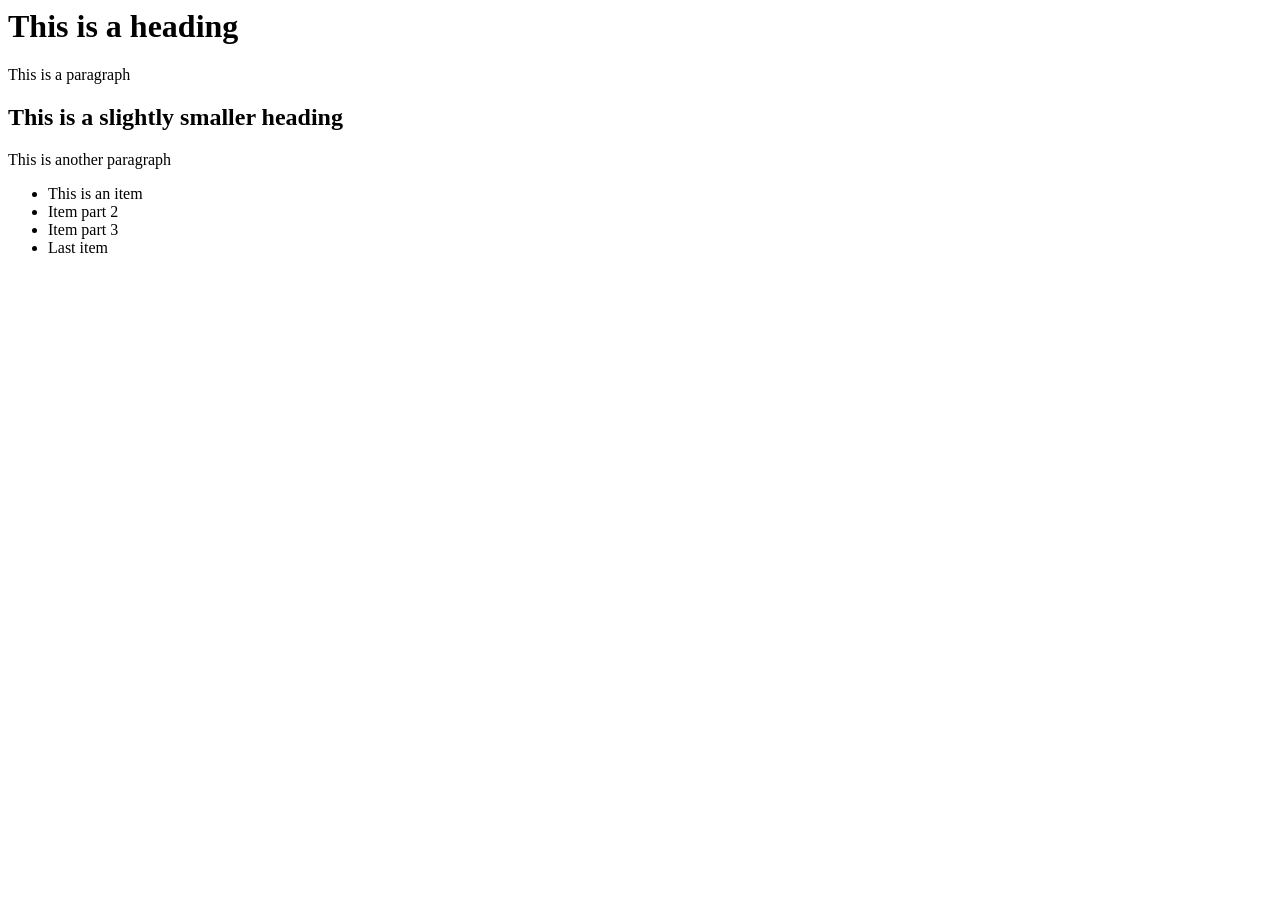
<file: index.html>
<html>
    <head>
        <title>INFT1206 - Lab 1 Part 1</title>
        <!--
        This is a comment, use this for future submissions

        Name: Julius mark Napuli
        Date: May 8 2026
        File: index.html
        
        Desc: Homepage for the INFT1206 website 

        -->
    </head>
    <body>
        <h1>This is a heading</h1>
        <p>This is a paragraph</p>
        <h2>This is a slightly smaller heading</h2>
        <p>This is another paragraph</p>

        <ul>
            <li>This is an item</li>
            <li>Item part 2</li>
            <li>Item part 3</li>
            <li>Last item</li>
        </ul>
    </body> 
</html>
</file>
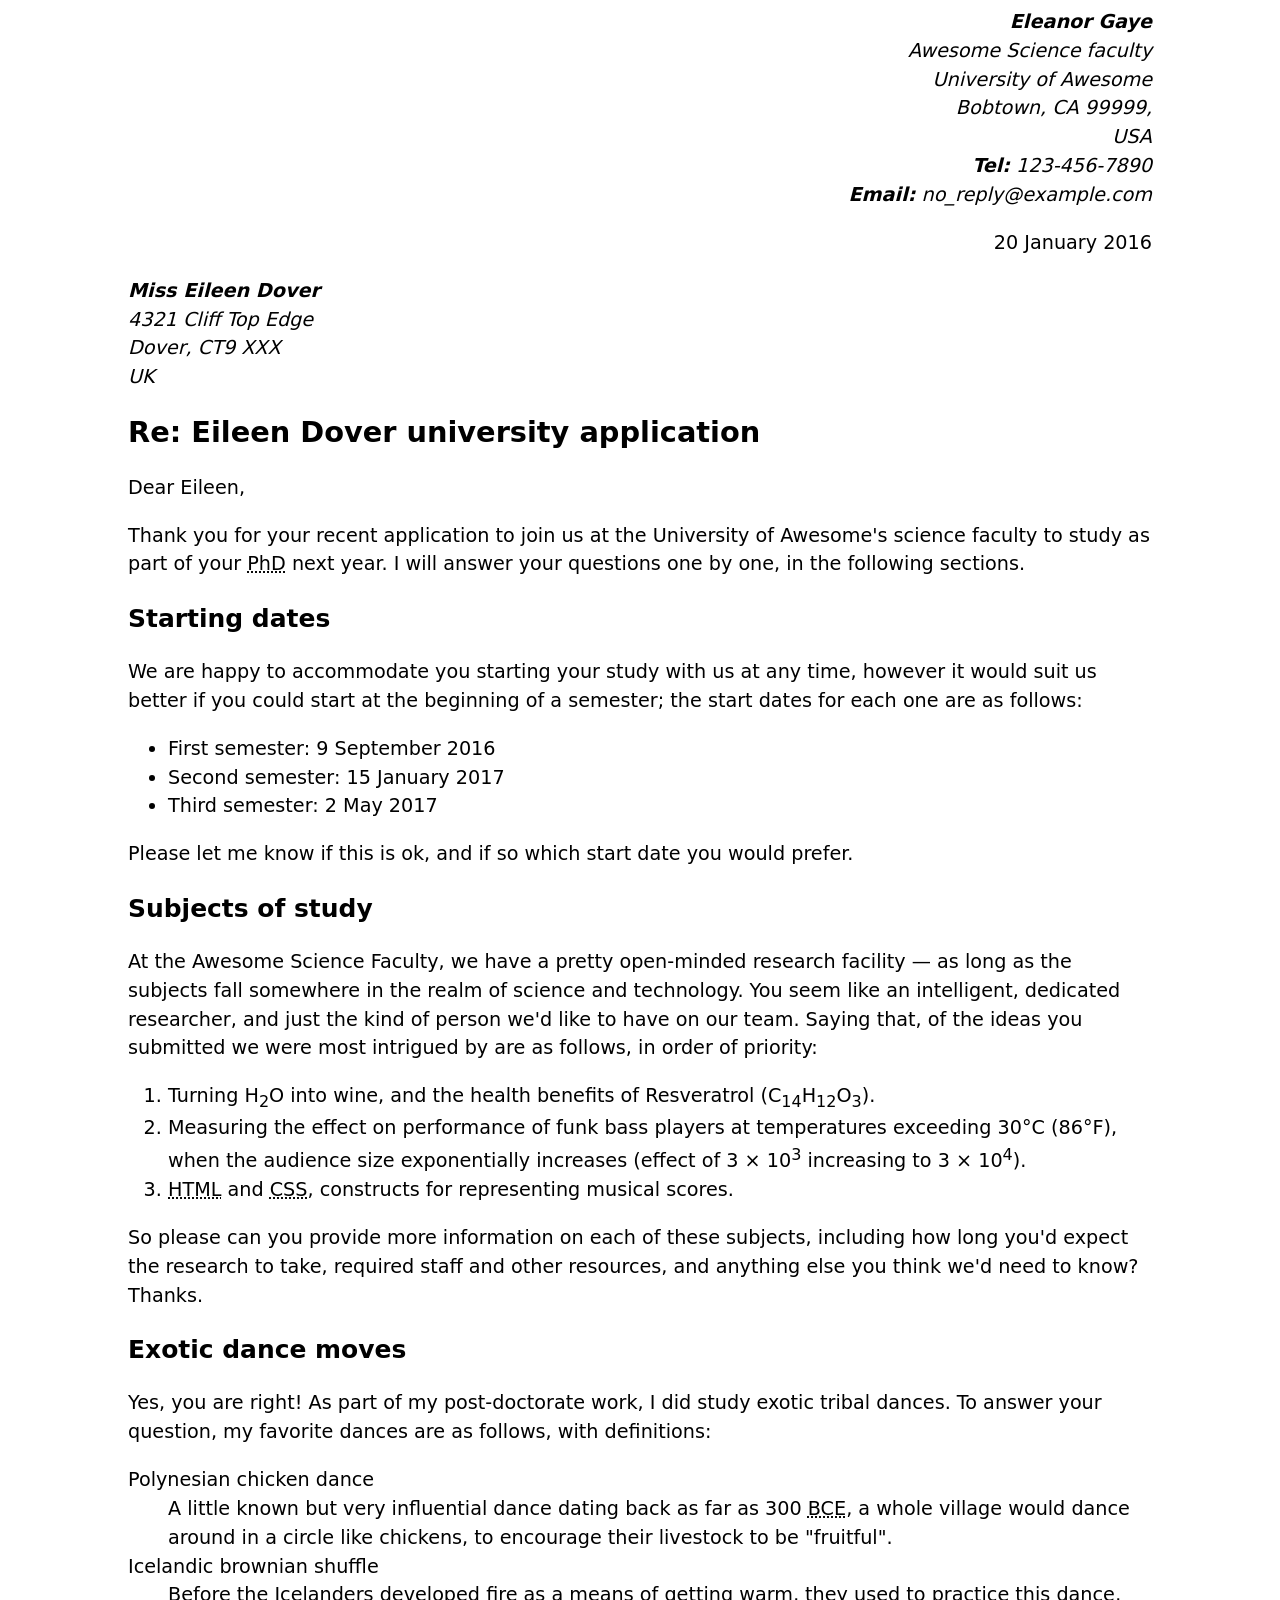
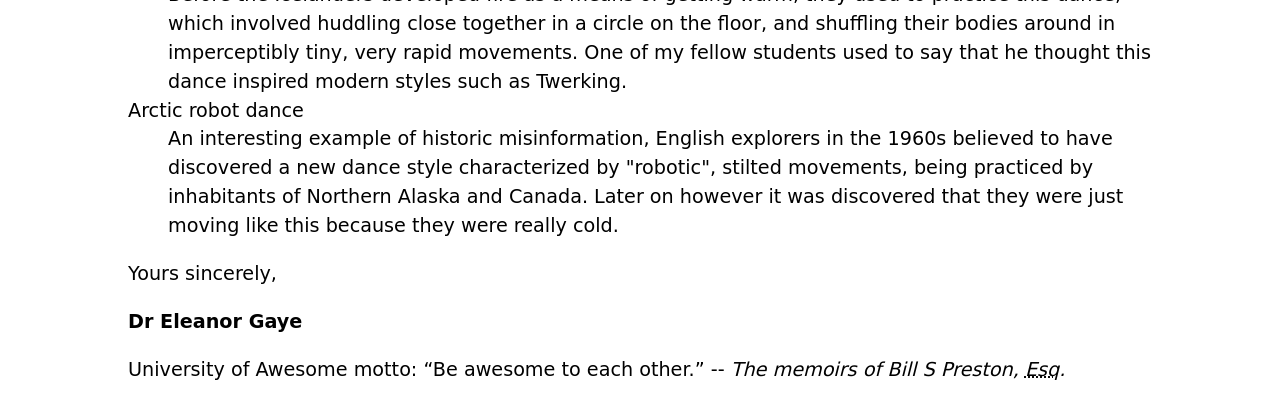
<file: lab 1/part1/index.html>
<!DOCTYPE html>
<html lang="en">
    <head>
        <meta charset="utf-8">
        <meta name="author" content="Dr. Eleanor gaye">

        <title> INFT1206 - Lab 1 Part 1 </title>
        <!--
        Name: Julius mark Napuli
        File: index.html
        Date: 13 May 2026
        Lab 1 Part one for INFT1206, a resume cover letter
        -->
        <style>
            body {
            font: 1.2em / 1.5 system-ui;
            width:80%;
            margin-left: auto;
            margin-right: auto;
            }

            .sender-column {
            text-align: right;
            }       

            h1 {
            font-size: 1.5em;
            }

            h2 {
            font-size: 1.3em;
            }
        </style>
    </head>
    
    <body>
        <address class = "sender-column"><strong>Eleanor Gaye</strong> 
        <br>Awesome Science faculty
        <br>University of Awesome
        <br>Bobtown, CA 99999,
        <br>USA
        <br><strong>Tel:</strong> 123-456-7890
        <br><strong>Email:</strong> no_reply@example.com</address>

        <p class="sender-column"><time datetime ="2016-01-20">20 January 2016</time></p>

        <address><strong>Miss Eileen Dover</strong>
        <br>4321 Cliff Top Edge
        <br>Dover, CT9 XXX
        <br>UK</address>

        <h1>Re: Eileen Dover university application</h1> 

        <p>Dear Eileen,</p>

        <p>Thank you for your recent application to join us at the University of
        Awesome's science faculty to study as part of your
        <abbr title = "Doctor of Philosophy">PhD</abbr> next year. I will answer your
        questions one by one, in the following sections.</p>

        <h2>Starting dates</h2>
        <p>We are happy to accommodate you starting your study with us at any time,
        however it would suit us better if you could start at the beginning of a
        semester; the start dates for each one are as follows:</p>

        <ul>
            <li>First semester: <time datetime ="2016-09-09">9 September 2016</time></li>
            <li>Second semester: <time datetime ="2017-01-15">15 January 2017</time></li>
            <li>Third semester: <time datetime ="2017-05-13">2 May 2017</time></li>
        </ul>

        <p>Please let me know if this is ok, and if so which start date you would
        prefer.</p>

        <h2>Subjects of study</h2>

        <p>At the Awesome Science Faculty, we have a pretty open-minded research
        facility — as long as the subjects fall somewhere in the realm of science
        and technology. You seem like an intelligent, dedicated researcher, and
        just the kind of person we'd like to have on our team. Saying that, of the
        ideas you submitted we were most intrigued by are as follows, in order of
        priority:</p>

        <ol>
            <li>Turning H<sub>2</sub>O into wine, and the health benefits of Resveratrol
            (C<sub>14</sub>H<sub>12</sub>O<sub>3</sub>).</li>
            <li>Measuring the effect on performance of funk bass players at temperatures
            exceeding 30°C (86°F), when the audience size exponentially increases
            (effect of 3 × 10<sup>3</sup> increasing to 3 × 10<sup>4</sup>).</li>
            <li><abbr title = "Hyper Text Markup Language">HTML</abbr> and <abbr title = "Cascading Style Sheet">CSS</abbr>, constructs for representing musical scores.</li>
        </ol>

        <p>So please can you provide more information on each of these subjects,
        including how long you'd expect the research to take, required staff and
        other resources, and anything else you think we'd need to know? Thanks.</p>

        <h2>Exotic dance moves</h2>

        <p>Yes, you are right! As part of my post-doctorate work, I
        did study exotic tribal dances. To answer your question, my
        favorite dances are as follows, with definitions:</p>

        <dl>
            <dt>Polynesian chicken dance</dt>
                <dd>A little known but very influential dance dating back as far as
                300 <abbr title = "Before Common Era">BCE</abbr>, a whole village would
                dance around in a circle like chickens, to encourage their livestock to
                be "fruitful".</dd>
            <dt>Icelandic brownian shuffle</dt>
            <dd>Before the Icelanders developed fire as a means of getting warm, they
                used to practice this dance, which involved huddling close together in a
                circle on the floor, and shuffling their bodies around in imperceptibly
                tiny, very rapid movements. One of my fellow students used to say that
                he thought this dance inspired modern styles such as Twerking.</dd>
            <dt>Arctic robot dance</dt>
                <dd>An interesting example of historic misinformation, English explorers in
                the 1960s believed to have discovered a new dance style characterized by
                "robotic", stilted movements, being practiced by inhabitants of Northern
                Alaska and Canada. Later on however it was discovered that they were
                just moving like this because they were really cold.</dd>

        </dl>

        <p>Yours sincerely,</p>

        <p><strong>Dr Eleanor Gaye</strong></p>
        <p>University of Awesome motto: <q>Be awesome to each other.</q> -- 
            <cite>The memoirs of Bill S Preston, <abbr title = "Esquire">Esq</abbr>.</cite>
        </p>

    </body>

</html>
</file>
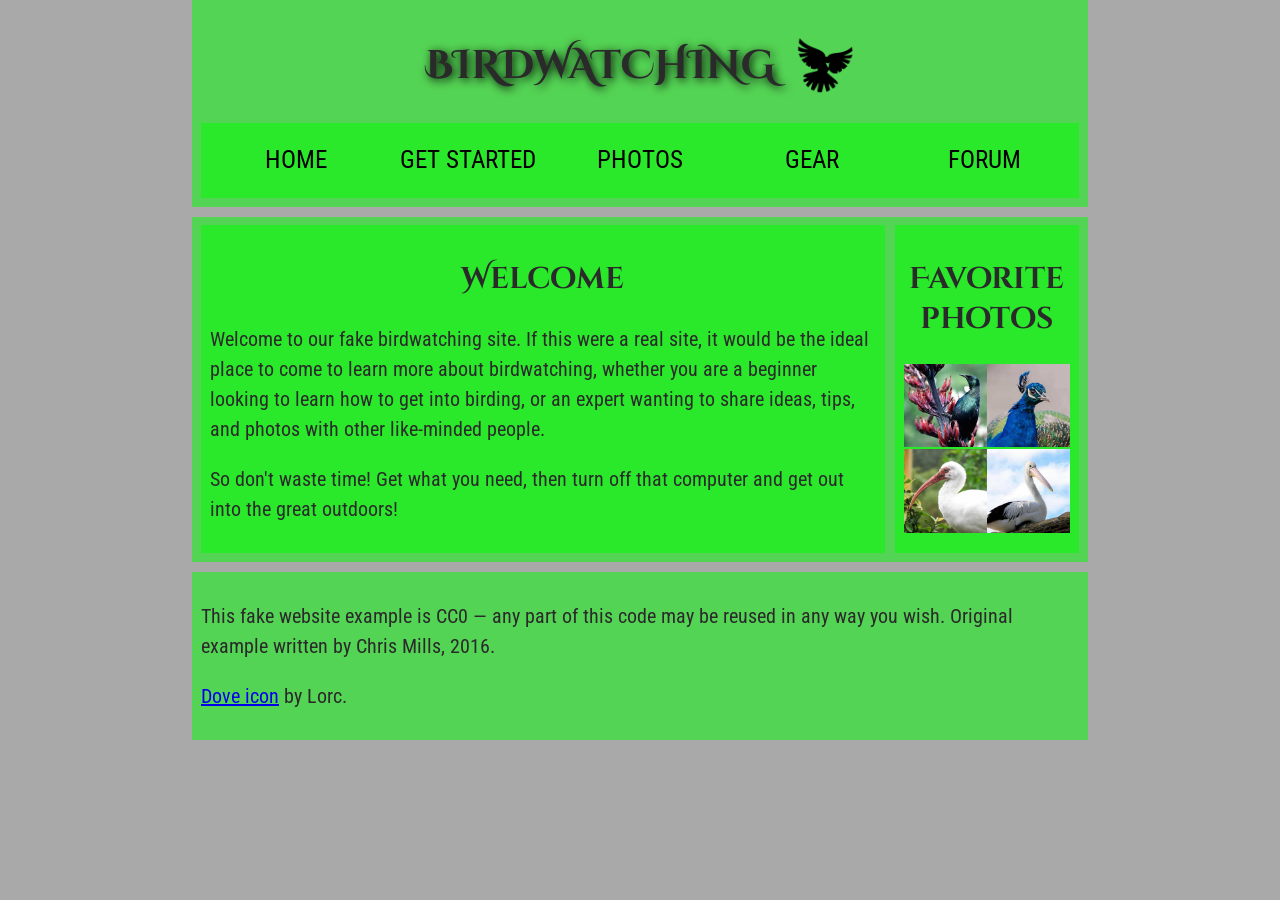
<file: lab 1/part2/index.html>
<!doctype html>
<html lang="en">
  <head>
    <meta charset="utf-8">
    <title>Birdwatching</title>
    
    <!--
        Name: Julius mark Napuli
        File: index.html
        Date: 22 May 2026
        Lab 1 Part two for INFT1206, a birdwatching website
        -->
    
    <link
      href="https://fonts.googleapis.com/css?family=Roboto+Condensed:300%7CCinzel+Decorative:700" rel="stylesheet">

    <link
      rel="stylesheet"
      href="css/style.css">

  </head>

  <body>

    <header>
      <h1>
        Birdwatching
        <img src="images/dove.png" alt="a simple dove logo">
      </h1>
    
      <nav>
        <ul>
          <li><a href="#">Home</a></li>
          <li><a href="#">Get started</a></li>
          <li><a href="#">Photos</a></li>
          <li><a href="#">Gear</a></li>
          <li><a href="#">Forum</a></li>
        </ul>
      </nav>
    </header>

    <main>
      
      <article>
        <h2>Welcome</h2>
        <p>
          Welcome to our fake birdwatching site. If this were a real site, it
          would be the ideal place to come to learn more about birdwatching,
          whether you are a beginner looking to learn how to get into birding, or
          an expert wanting to share ideas, tips, and photos with other
          like-minded people.
        </p>

        <p>
          So don't waste time! Get what you need, then turn off that computer and
          get out into the great outdoors!
        </p>
      </article>
      
      <aside>
      <h2>Favorite photos</h2>

      <a href = "images/favorite-bird-1.jpg">
        <img src="images/favorite-bird-1_th.jpg" alt="greenish_bird"> 
      </a>

      <a href = "images/favorite-bird-2.jpg">
        <img src="images/favorite-bird-2_th.jpg" alt="peacock_I_think"> 
      </a>

      <a href = "images/favorite-bird-3.jpg">
        <img src="images/favorite-bird-3_th.jpg" alt="long_beak_white_bird"> 
      </a>

      <a href = "images/favorite-bird-4.jpg">
        <img src="images/favorite-bird-4_th.jpg" alt="pelican"> 
      </a>
      </aside>

    </main>

    <footer>
      <p>
        This fake website example is CC0 — any part of this code may be reused
        in any way you wish. Original example written by Chris Mills, 2016.
      </p>
    
      <p>
        <a href="http://game-icons.net/lorc/originals/dove.html">Dove icon</a>
        by Lorc.
      </p>
    </footer>

  </body>
</html>
</file>
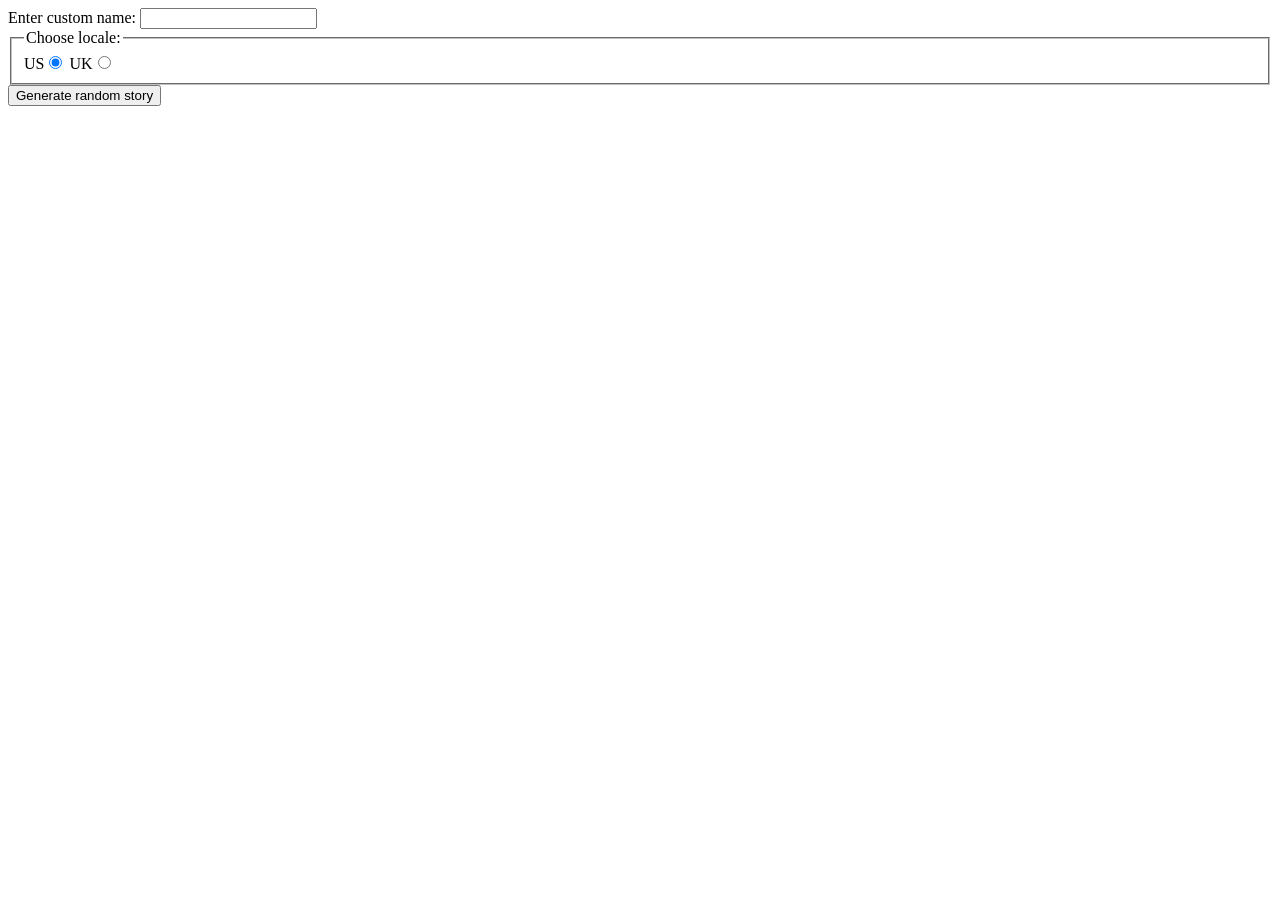
<file: lab_4/part1/index.html>
<!--

         Name:  Julius mark Napuli
         File: lab_4/part1/index.html
         Date: July 30th, 2026
         
          A silly story generator

-->
<!DOCTYPE html>
<html lang="en">
<head>
    <meta charset="utf-8">
    <title> Silly story generator </title>
</head>

<body>
  <div>
    <label for="custom-name">Enter custom name:</label>
    <input id="custom-name" type="text" placeholder="" />
  </div>
  <fieldset>
    <legend>Choose locale:</legend>
    <label for="us">US</label
    ><input id="us" type="radio" name="uk-us" value="us" checked />
    <label for="uk">UK</label
    ><input id="uk" type="radio" name="uk-us" value="uk" />
  </fieldset>
  <div>
    <button class="generate">Generate random story</button>
  </div>
  <!-- Thanks a lot to Willy Aguirre for his help with the code for this assessment -->
  <p class="story"></p>
  <script src = "main.js"></script>
</body>
</html>
</file>
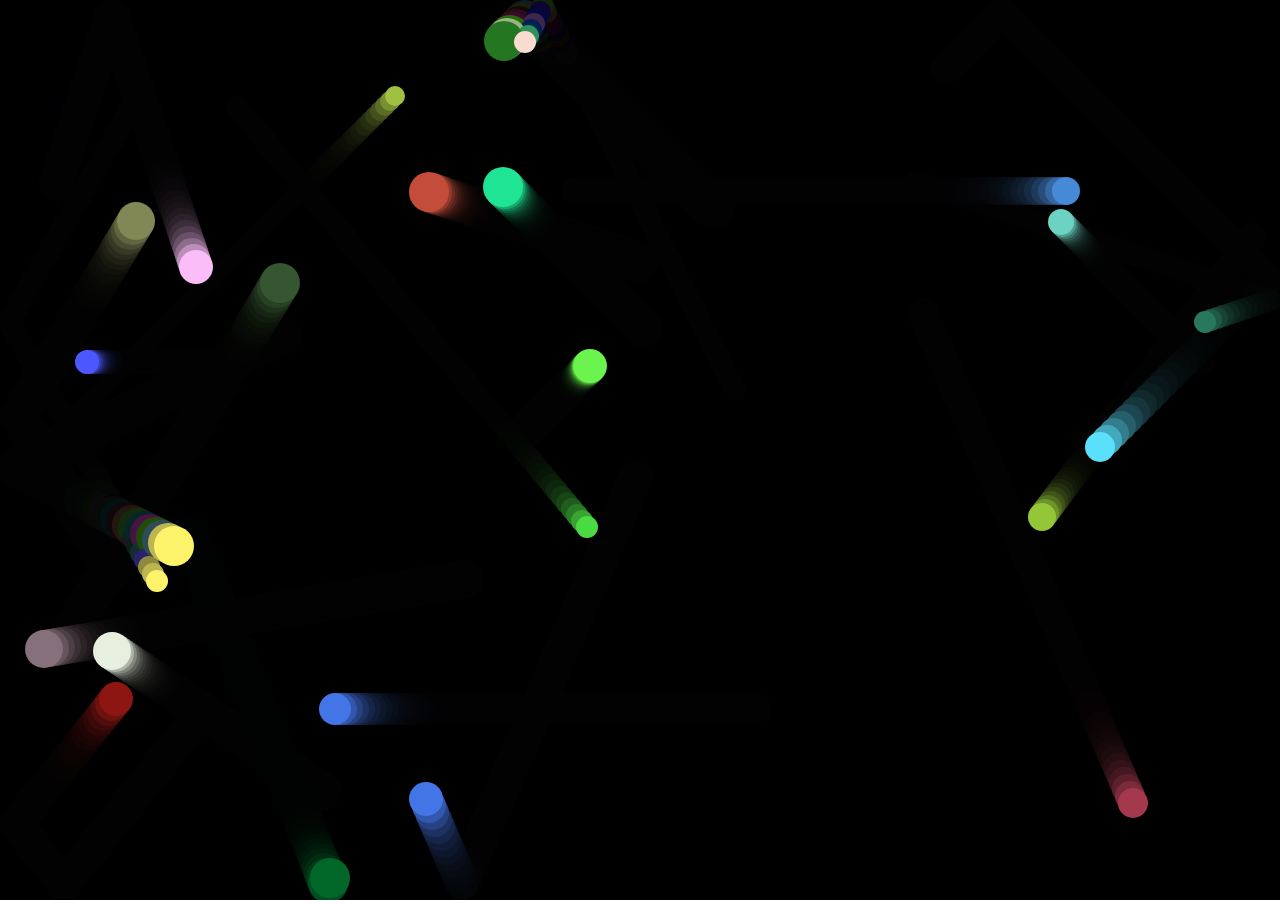
<file: lab_4/part3/index.html>
<!--

         Name:  Julius mark Napuli
         File: lab_4/part1/index.html
         Date: July 30th, 2026

         Bouncing balls website
-->

<!DOCTYPE html>
<html lang="en">
<head>
  <meta charset="utf-8">
  <title>Bouncing Balls</title>
  <link rel="stylesheet" href="css/style.css">
</head>

<body>
  <canvas></canvas>
  <script src="script.js"></script>
</body>

</html>
</file>
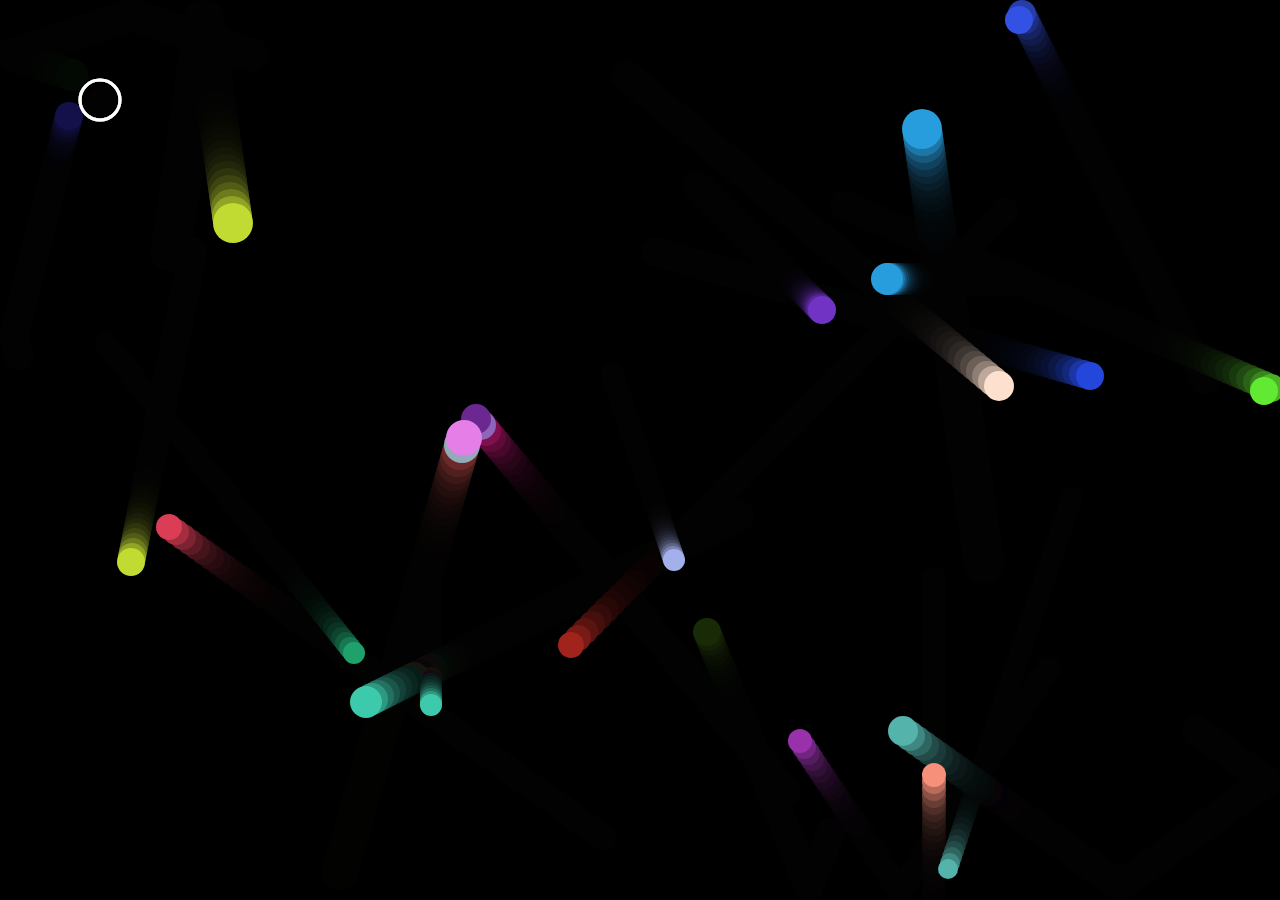
<file: lab_4/part4/index.html>
<!--

         Name:  Julius mark Napuli
         File: lab_4/part1/index.html
         Date: July 30th, 2026

         Bouncing balls website
-->

<!DOCTYPE html>
<html lang="en">
<head>
  <meta charset="utf-8">
  <title>Bouncing Balls Pt.2</title>
  <link rel="stylesheet" href="css/style.css">
</head>

<body>
  <canvas></canvas>
  <script src="main.js"></script>
</body>

</html>
</file>
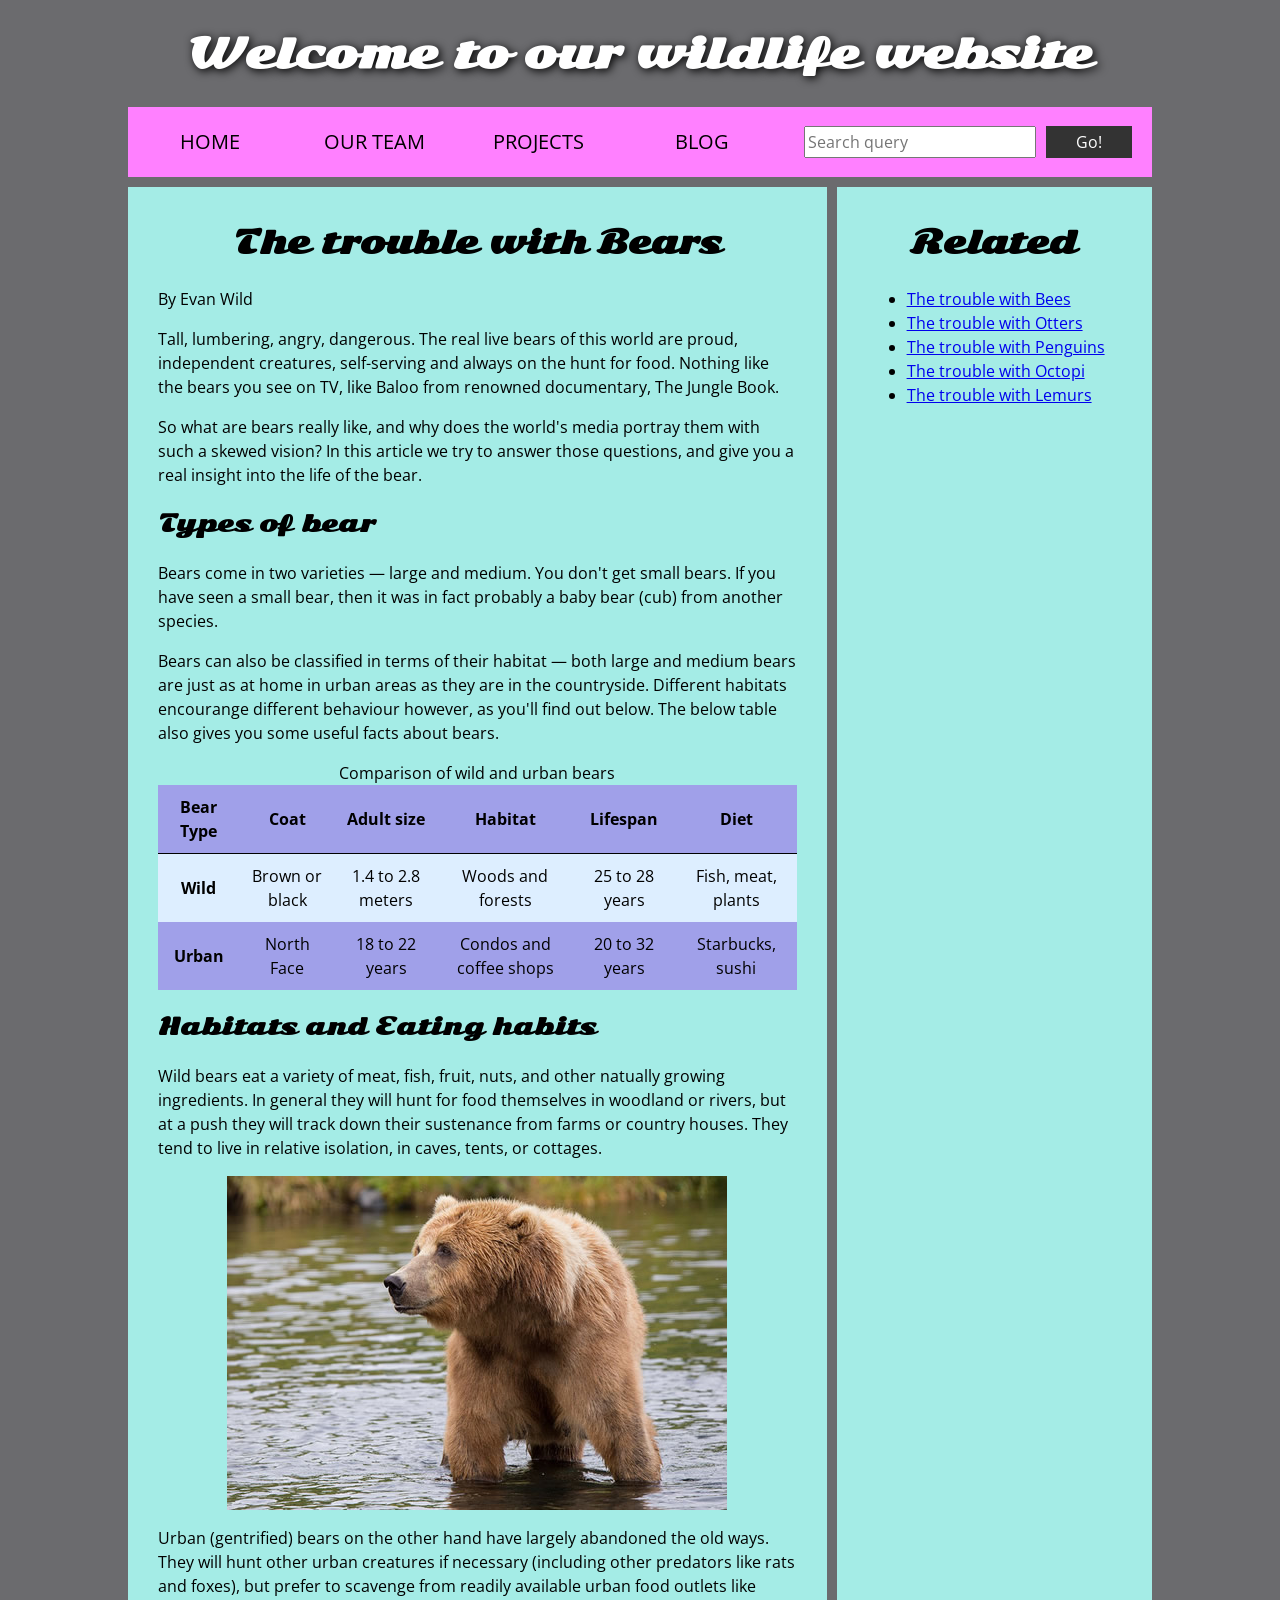
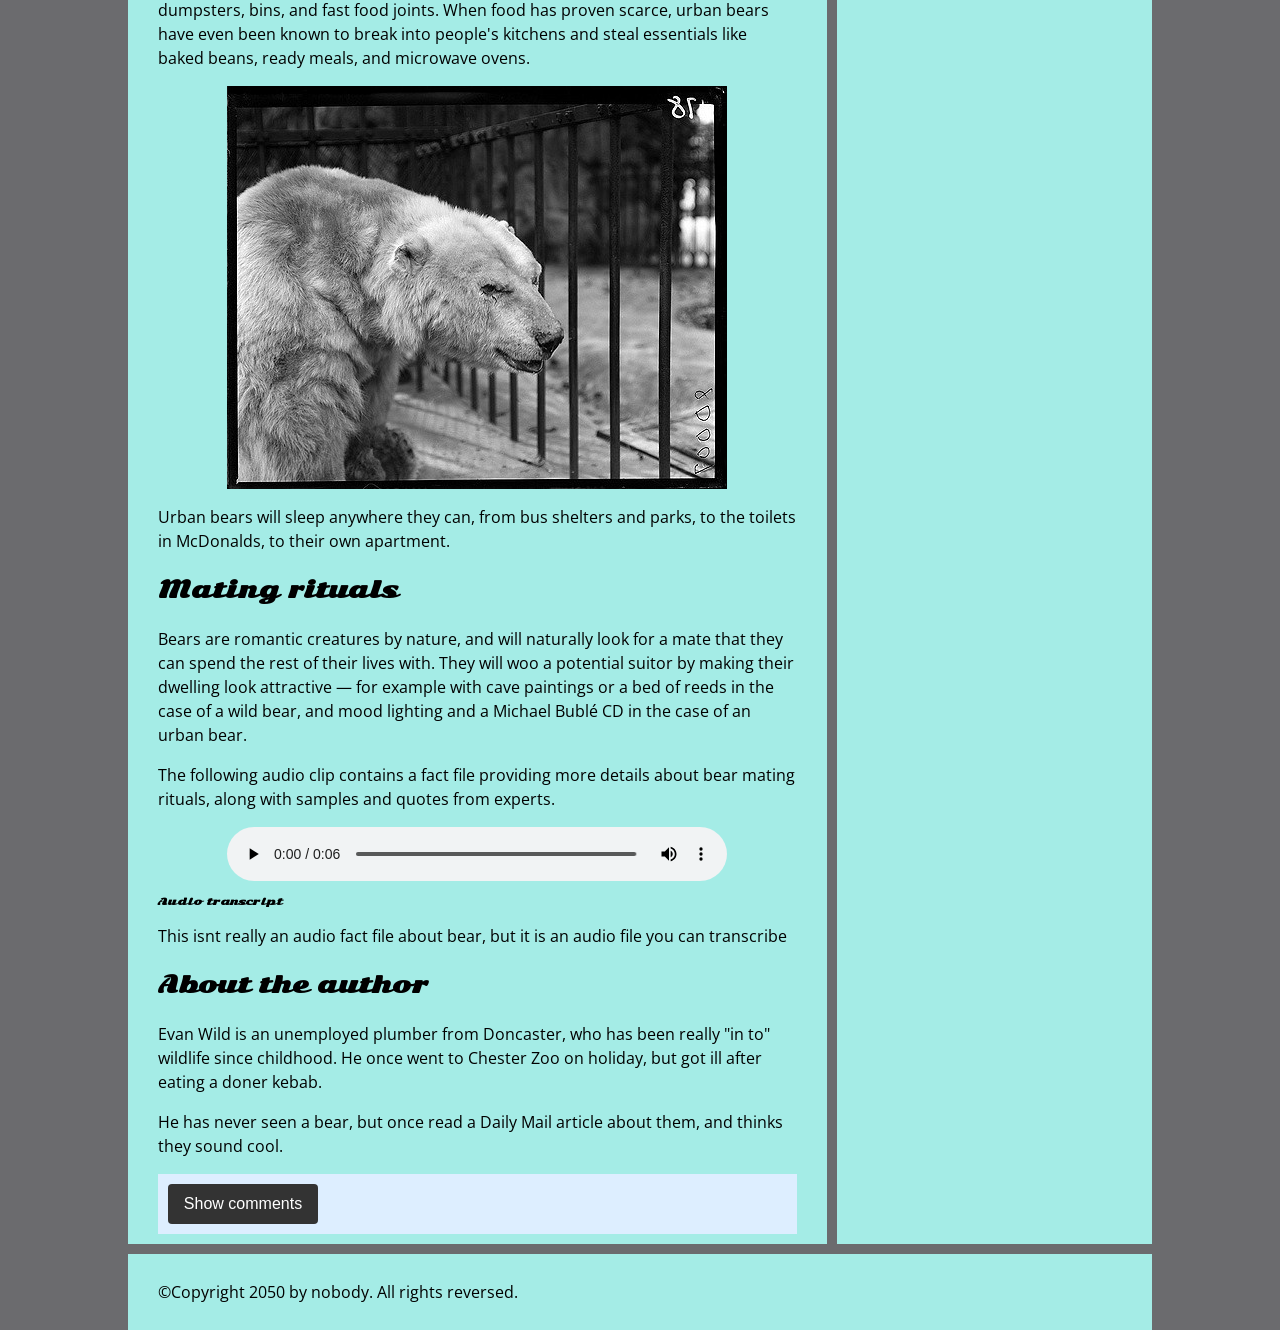
<file: lab_5/part1/index.html>
<!--

         Name: Julius mark Napuli

         File: index.html

         Date: August 7th, 2026

         html file for accessibility assignment. 

-->
<!DOCTYPE html>
<html lang="en">
  <head>
    <meta charset="utf-8">

    <title>Accessibility assessment</title>
    <link href="https://fonts.googleapis.com/css?family=Open+Sans+Condensed:300%7CSonsie+One" rel="stylesheet" type="text/css">
    <link rel="stylesheet" href="style.css">

    <!-- the below three lines are a fix to get HTML5 semantic elements working in old versions of Internet Explorer-->
    <!--[if lt IE 9]>
      <script src="http://html5shiv.googlecode.com/svn/trunk/html5.js"></script>
    <![endif]-->
  </head>

  <body>
    <header class="header">
      <!-- changed from font size 7-->
      <h1>Welcome to our wildlife website</h1> 
      </header>

    <nav class="nav">
      <ul>
        <li><a href="#">Home</a></li>
        <li><a href="#">Our team</a></li>
        <li><a href="#">Projects</a></li>
        <li><a href="#">Blog</a></li>
      </ul>

      <form class="search" role ="search" aria-label ="Site search">
        <label for="search" class="sr-only">Search</label>
        <input id="search" type="search" name="q" placeholder="Search query" aria-label="Search query">
        <input type="submit" value="Go!">
      </form>
    </nav>

    <main>
      <article>
        <!-- changed from font size 6-->
        <h2>The trouble with Bears</h2>
        
        <p>By Evan Wild</p>
        
        <p>Tall, lumbering, angry, dangerous. The real live bears of this world are proud, independent creatures, self-serving and always on the hunt for food. Nothing like the bears you see on TV, like Baloo from renowned documentary, The Jungle Book.</p>
        
        <p>So what are bears really like, and why does the world's media portray them with such a skewed vision? In this article we try to answer those questions, and give you a real insight into the life of the bear.</p>
        
        <!-- changed from font size 5-->
        <h3>Types of bear</h3>
        
        <p>Bears come in two varieties — large and medium. You don't get small bears. If you have seen a small bear, then it was in fact probably a baby bear (cub) from another species.</p>
        
        <p>Bears can also be classified in terms of their habitat — both large and medium bears are just as at home in urban areas as they are in the countryside. Different habitats encourange different behaviour however, as you'll find out below. The below table also gives you some useful facts about bears.</p>
        
        <table>
          <caption>Comparison of wild and urban bears</caption>
          <thead>
            <tr>
              <th scope="col">Bear Type</th>
              <th scope="col">Coat</th>
              <th scope="col">Adult size</th>
              <th scope="col">Habitat</th>
              <th scope="col">Lifespan</th>
              <th scope="col">Diet</th>
            </tr>
          </thead>
          <tbody>
            <tr>
              <th scope="row">Wild</th>
              <td>Brown or black</td>
              <td>1.4 to 2.8 meters</td>
              <td>Woods and forests</td>
              <td>25 to 28 years</td>
              <td>Fish, meat, plants</td>
            </tr>
            <tr>
              <th scope="row">Urban</th>
              <td>North Face</td>
              <td>18 to 22 years</td>
              <td>Condos and coffee shops</td>
              <td>20 to 32 years</td>
              <td>Starbucks, sushi</td>
            </tr>
          </tbody>
        </table>

        <!-- changed from font size 5-->
        <h3>Habitats and Eating habits</h3>
        
        <p>Wild bears eat a variety of meat, fish, fruit, nuts, and other natually growing ingredients. In general they will hunt for food themselves in woodland or rivers, but at a push they will track down their sustenance from farms or country houses. They tend to live in relative isolation, in caves, tents, or cottages.</p>
        
        <img src="media/wild-bear.jpg" alt="Wild bear standing in a forest">
        
        <p>Urban (gentrified) bears on the other hand have largely abandoned the old ways. They will hunt other urban creatures if necessary (including other predators like rats and foxes), but prefer to scavenge from readily available urban food outlets like dumpsters, bins, and fast food joints. When food has proven scarce, urban bears have even been known to break into people's kitchens and steal essentials like baked beans, ready meals, and microwave ovens.</p>
        
        <img src="media/urban-bear.jpg" alt="Urban bear rummaging near a dumpster">
        
        <p>Urban bears will sleep anywhere they can, from bus shelters and parks, to the toilets in McDonalds, to their own apartment.</p>
        
        <!-- changed from font size 5-->
        <h3>Mating rituals</h3>
        
        <p>Bears are romantic creatures by nature, and will naturally look for a mate that they can spend the rest of their lives with. They will woo a potential suitor by making their dwelling look attractive — for example with cave paintings or a bed of reeds in the case of a wild bear, and mood lighting and a Michael Bublé CD in the case of an urban bear.</p>
        
        <p>The following audio clip contains a fact file providing more details about bear mating rituals, along with samples and quotes from experts.</p>
        
        <audio controls>
          <source src="media/bear.mp3" type="audio/mp3">
          <source src="media/bear.ogg" type="audio/ogg">
          It looks like your browser doesn't support HTML5 audio players.
          <a href="media/bear.mp3">Download the audio file</a>
        </audio>
        
        <div class="audio-transcript">
          <h4>Audio transcript</h4>
          <p>This isnt really an audio fact file about bear, but it is an audio file you can transcribe</p>
        </div>
        <aside>

          <!-- changed from font size 5-->
          <h3>About the author</h3>
        
          <p>Evan Wild is an unemployed plumber from Doncaster, who has been really "in to" wildlife since childhood. He once went to Chester Zoo on holiday, but got ill after eating a doner kebab.</p>
        
          <p>He has never seen a bear, but once read a Daily Mail article about them, and thinks they sound cool.</p>

        </aside>
        <section class="comments">
          <button class="show-hide" aria-expanded ="false" aria-controls="comment-wrapper">Show comments</button>

          <div id="comment-wrapper" class="comment-wrapper">

            <!-- changed from font size 6-->
            <h2>Add comment</h2>

            <form class="comment-form" aria-label ="Add a comment">
              <div class="flex-pair">
                <label for="name">Your name:</label>
                <input type="text" name="name" id="name" placeholder="Enter your name" aria-label="Your name">
              </div>
              <div class="flex-pair">
                <label for="comment">Your comment:</label>
                <input type="text" name="comment" id="comment" placeholder="Enter your comment" aria-label="Your comment">
              </div>
              <div>
                <input type="submit" value="Submit comment">
              </div>
            </form>

            <!-- changed from font size 6-->
            <h2>Comments</h2>

            <ul class="comment-container">

              <li>

                <p>Bob Fossil</p>

                <p>Oh I am so glad you taught me all about the big brown angry guys in the woods. With their sniffing little noses and their bad attitudes, they can sure be a menace — I was thinking of putting them all in a truck and driving them outta here. I run a zoo, you know.</p>

              </li>

            </ul>

          </div>
        </section>
      </article>

      <div class="secondary">
        <!-- changed from font size 5-->
        <h2>Related</h2>

        <ul>
          <li><a href="#">The trouble with Bees</a></li>
          <li><a href="#">The trouble with Otters</a></li>
          <li><a href="#">The trouble with Penguins</a></li>
          <li><a href="#">The trouble with Octopi</a></li>
          <li><a href="#">The trouble with Lemurs</a></li>
        </ul>
      </div>
    </main>

    <footer>
      <p>©Copyright 2050 by nobody. All rights reversed.</p>
    </footer>

    <script src="main.js"></script>

  </body>
</html>
</file>
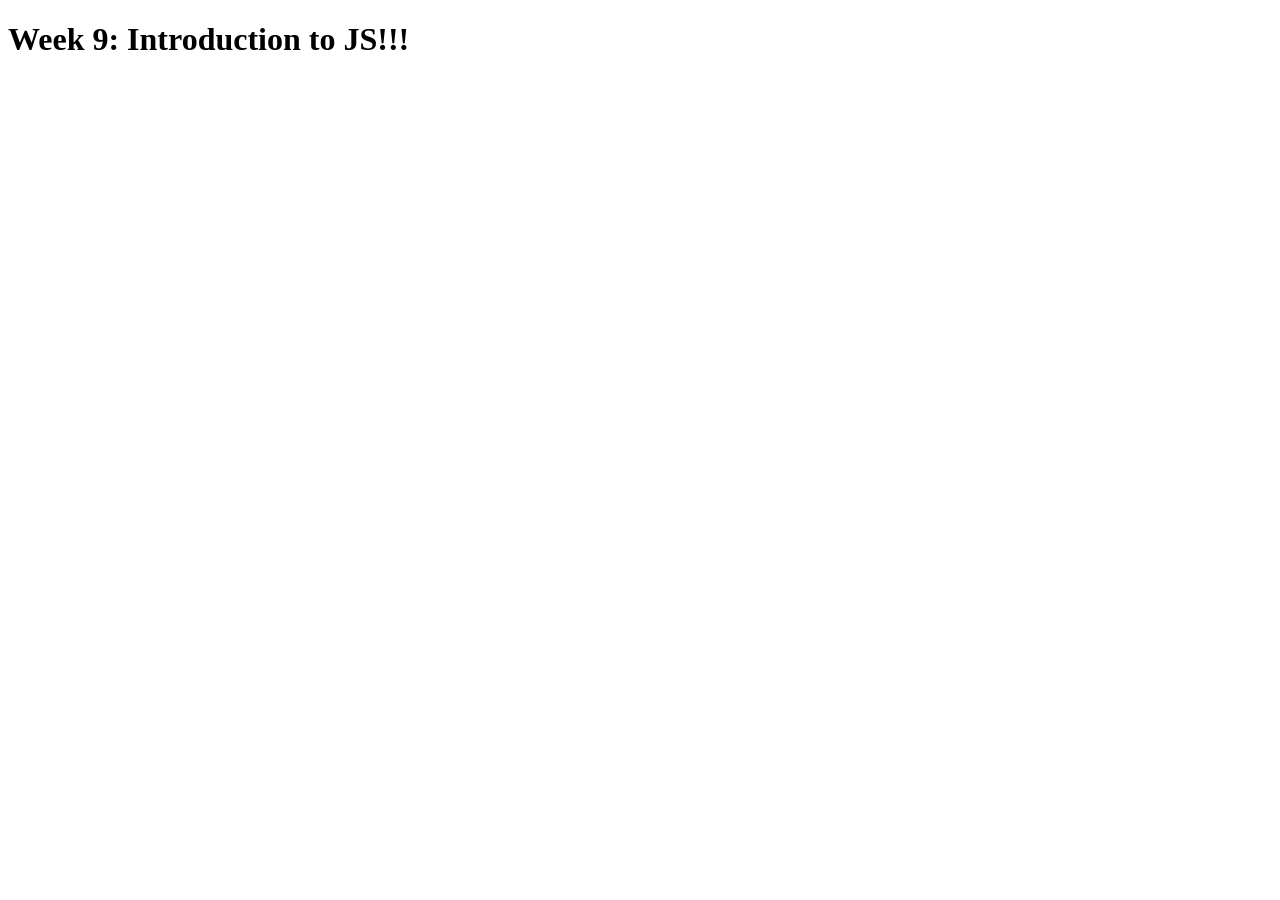
<file: week_9/week9example.html>
<!DOCTYPE html>
<html lang="en">
<head>
    <meta charset="UTF-8">
    <meta name="viewport" content="width=device-width, initial-scale=1.0">
    <script src="./week9.js"></script>
    <title>Week9</title>
</head>
<body>
    <h1>Week 9: Introduction to JS!!!</h1>
    <script>
        console.log("Hello!!!")
    </script>
</body>
</html>
</file>
<file: lab 1/part2/css/style.css>
/* || General setup */

body {
  margin: 0;
}

html {
  font-size: 10px;
  background-color: darkgrey;
}

body {
  width: 70%;
  min-width: 800px;
  margin: 0 auto;
}

/* || typography */

h1,
h2 {
  font-family: "Cinzel Decorative", cursive;
  color: #2a2a2a;
}

p,
li {
  font-family: "Roboto Condensed", sans-serif;
  color: #2a2a2a;
}

h1 {
  font-size: 4rem;
  text-align: center;
  text-shadow: 2px 2px 10px black;
}

h2 {
  font-size: 3rem;
  text-align: center;
}

p,
li {
  font-size: 2.0rem;
  line-height: 1.5;
}

/* || header layout */

header {
  margin-bottom: 10px;
}

main,
header,
nav,
article,
aside,
footer,
section {
  background-color: #00ff0080;
  padding: 1%;
}

h1 {
  text-transform: uppercase;
  display: flex;
  align-items: center;
  justify-content: center;
  gap: 20px;
}

header img {
  height: 60px;
}

nav ul {
  padding: 0;
  list-style-type: none;
  display: flex;
}

nav li {
  text-align: center;
  flex: 1;
}

nav a {
  font-size: 2.5rem;
  text-transform: uppercase;
  text-decoration: none;
  color: black;
}

nav a:hover,
nav a:focus {
  color: red;
}

/* || main layout */

main {
  display: flex;
  gap: 10px;
}

article {
  flex: 4;
}

aside {
  flex: 1;
}

aside a {
  display: block;
  float: left;
  width: 50%;
}

aside img {
  max-width: 100%;
}

footer {
  margin-top: 10px;
}
</file>
<file: lab_4/part3/css/style.css>
html, body {
  margin: 0;
}

html {
  font-family: 'Helvetica Neue', Helvetica, Arial, sans-serif;
  height: 100%;
}

body {
  overflow: hidden;
  height: inherit;
}

h1 {
  font-size: 2rem;
  letter-spacing: -1px;
  position: absolute;
  margin: 0;
  top: -4px;
  right: 5px;

  color: transparent;
  text-shadow: 0 0 4px white;
}
</file>
<file: lab_4/part4/css/style.css>
html, body {
      margin: 0;
      padding: 0;
      overflow: hidden;
      background: black;
    }
    canvas {
      display: block;
    }
</file>
<file: lab_5/part1/style.css>
/* || General setup */

html, body {
  margin: 0;
  padding: 0;
}

html {
  font-size: 10px;
  background-color: rgb(107, 107, 110);
}

body {
  width: 80%;
  min-width: 1024px;
  margin: 0 auto;
}

:focus-visible {
  outline: 3px solid #05fc05;
  outline-offset: 2px;
}


/* || typography */

h1, h2, h3, h4 {
  font-family: 'Sonsie One', cursive;
  color: #000000;
}

p, input, li, table, label {
  font-family: 'Open Sans Condensed', sans-serif;
  color: #000000;
}

h1 {
  font-size: 4rem;
  text-align: center;
  color: white;
  text-shadow: 2px 2px 10px black;
}

h2 {
  font-size: 3rem;
  text-align: center;
}

h3 {
  font-size: 2.2rem;
}

p, li, table {
  font-size: 1.6rem;
  line-height: 1.5;
}

.sr-only {
  position: absolute;
  width: 1px;
  height: 1px;
  padding: 0;
  margin: -1px;
  overflow: hidden;
  clip: rect(0, 0, 0, 0);
  white-space: nowrap;
  border: 0;
}

/* || header layout */

nav, article, footer, .secondary {
  background-color: rgb(164, 236, 230);
}

article, footer, .secondary {
  padding: 10px 30px;
}

article {
  margin-right: 10px;
}

nav {
  height: 50px;
  background-color: #ff80ff;
  display: flex;
  padding: 1% 0;
  margin-bottom: 10px;
}

nav ul {
  padding: 0;
  list-style-type: none;
  flex: 2;
  display: flex;
}

nav li {
  display: inline;
  text-align: center;
  flex: 1;
}

nav a {
  display: inline-block;
  font-size: 2rem;
  text-transform: uppercase;
  text-decoration: none;
  color: black;
}

nav .search {
  flex: 1;
  display: flex;
  align-items: center;
  height: 100%;
  padding: 0 2em;
}

.search input {
  font-size: 1.6rem;
  height: 32px;
}

.search input[type="search"] {
  flex: 3;
}

.search input[type="submit"] {
  flex: 1;
  margin-left: 1rem;
  background: #333;
  border: 0;
  color: white;
}

/* || main layout */

main {
  display: flex;
}

article {
  flex: 5;
}

.secondary {
  flex: 2;
}

footer {
  margin-top: 10px;
}

/* Table styling */

table {
  width: 100%;
  background-color: rgb(160, 160, 233);
  border-collapse: collapse;
}

th, td {
  padding: 10px;
}

td {
  text-align: center;
}

th[scope="col"] {
  border-bottom: 1px solid black;
}

tbody tr:nth-child(odd) {
  background-color: #def;
}

/* styling content images and audio */

img, audio {
  display: block;
  margin: 0 auto;
}

audio {
  width: 500px;
}

/* Comments styling */

.comments {
  background-color: #def;
  padding: 10px;
}

.show-hide {
  cursor: pointer;
}

.comments h2 {
  font-size: 2rem;
}

.comments h2:nth-of-type(2) {
  margin-bottom: 0;
}

.comment-form {
  margin-bottom: 3rem;
}

.comment-form .flex-pair {
  display: flex;
  padding: 0 3rem 1rem;
}

.comment-form label {
  align-self: center;
  flex: 2;
  text-align: right;
}

.comment-form input {
  margin-left: 1rem;
  flex: 6;
}

button.show-hide {
  display: inline-block;
  text-align: center;
  width: 150px;
  cursor: pointer;
  font-size: 1.6rem;
  line-height: 32px;
  background: #333;
  border: 0;
  color: #fff;
  padding: 0.4rem 0.6rem;
  border-radius: 4px;
}

/* submit button styling kept separate */
.comment-form input[type="submit"] {
  background: #333;
  border: 0;
  color: #fff;
  font-size: 1.6rem;
  line-height: 32px;
  padding: 0.6rem 1rem;
  width: 30%;
  display: block;
  margin: 0 auto;
}

.comment-container {
  margin-top: 0;
}

.comment-container li {
  list-style-type: none;
  display: flex;
}

.comment-container li p:nth-child(1) {
  flex: 1;
  font-weight: bold;
}

.comment-container li p:nth-child(2) {
  flex: 5;
}
</file>
